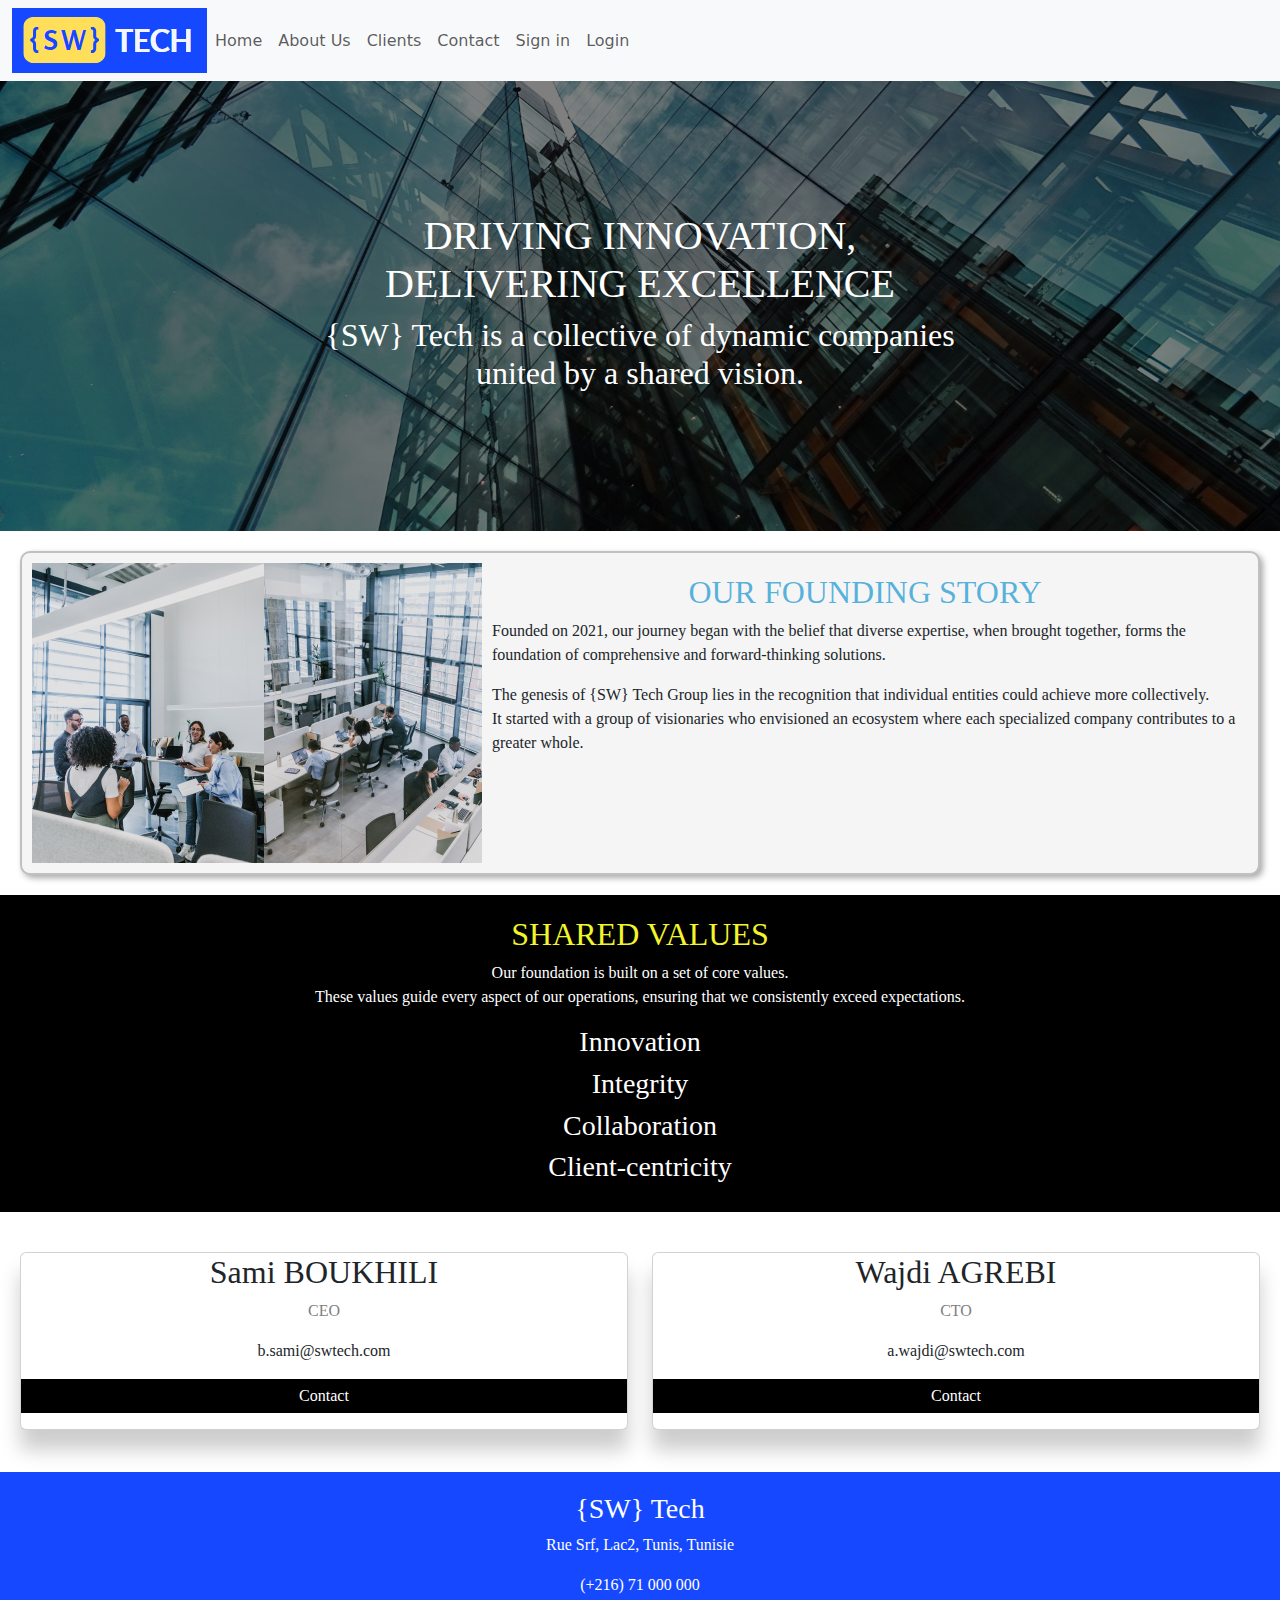
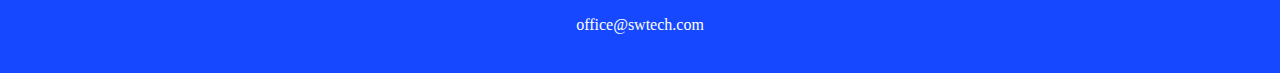
<file: index.html>
<!DOCTYPE html>
<html>

<head>
    <!-- Title -->
    <link rel="stylesheet" href="styles.css.css"/>
    <meta charset="utf-8"/>
    <title>{SW} Tech_Site</title>
    <link href="https://cdn.jsdelivr.net/npm/bootstrap@5.3.2/dist/css/bootstrap.min.css" rel="stylesheet">
</head>
    
    <body>
          <!-- ##### Navbar Area Start ##### -->
             
            <!-- Nav Start -->
           <nav class="navbar navbar-expand-lg navbar-light bg-light sticky-top">
            <div class="container-fluid">
              <a href="index.html"><img src="img/logo.SWTECH.png" alt=""></a>
              <button class="navbar-toggler" type="button" data-bs-toggle="collapse" data-bs-target="#collapsibleNavbar">
                <span class="navbar-toggler-icon"></span>
              </button>
              <div class="collapse navbar-collapse" id="collapsibleNavbar">
                <ul class="navbar-nav">
                  <li class="nav-item">
                    <a class="nav-link" href="index.html">Home</a>
                  </li>
                  <li class="nav-item">
                    <a class="nav-link" href="about-us.html">About Us</a></li>
                  </li>
                  <li class="nav-item">
                    <a class="nav-link" href="clients.html">Clients</a></li>
                  </li> 
                  <li class="nav-item">
                    <a class="nav-link" href="contact.html">Contact</a></li>
                  </li>
                  <li class="nav-item">
                    <a class="nav-link" href="Sign-in.html">Sign in</a></li>
                  </li> 
                  <li class="nav-item">
                    <a class="nav-link" href="login.html">Login</a></li>
                  </li>  
                </ul>
              </div>
            </div>
          </nav>
             <!-- Nav End -->
           <!-- ##### Navbar Area End ##### --> 
           <!-- ##### About Us Area Start ##### -->

    <div class="hero-image-home">
      <div class="hero-text-home">
        <h1>DRIVING INNOVATION,
          DELIVERING EXCELLENCE</h1>
        <h2>{SW} Tech is a collective of dynamic companies united by a shared vision.</h2>
      </div>
  </div>
  <div class="block-1-home">
    <img src="img/home1.png">
    <div class="text-home1">
      <h2>OUR FOUNDING STORY</h2>
    <p>Founded on 2021, our journey began with the belief that diverse expertise, when brought together, forms the foundation of comprehensive and forward-thinking solutions. </p> 
  <p>The genesis of {SW} Tech Group lies in the recognition that individual entities could achieve more collectively. </br>It started with a group of visionaries who envisioned an ecosystem where each specialized company contributes to a greater whole.</p>
  </div> 
</div>
<div class="block-2-home">
  <div class="text-home2">
    <h2>SHARED VALUES</h2>
  <p>Our foundation is built on a set of core values.</br>
    These values guide every aspect of our operations, ensuring that we consistently exceed expectations. </p> 
    <h3>Innovation </h3> 
  <h3>Integrity </h3>
<h3>Collaboration</h3>
<h3>Client-centricity</h3>
</div> 
</div>
<div class="Team">
<div class="row">
  <div class="column">
    <div class="card">
        <h2>Sami BOUKHILI</h2>
        <p class="title">CEO</p>
        <p>b.sami@swtech.com</p>
        <p><button class="button">Contact</button></p>
    </div>
  </div>
  <div class="column">
    <div class="card">
        <h2>Wajdi AGREBI</h2>
        <p class="title">CTO</p>
        <p>a.wajdi@swtech.com</p>
        <p><button class="button">Contact</button></p>
    </div>
  </div>
</div>
</div>
<!-- ##### Footer Area Start ##### -->
<footer class="footer-area">
  <div>
      <h3>{SW} Tech</h3>
      <p>Rue Srf, Lac2, Tunis, Tunisie</p>
      <p>(+216) 71 000 000</p>
      <p>office@swtech.com</p>                   
  </div>
</footer>
<!-- ##### Footer Area Start ##### -->
    </body>
   
</html>
</file>
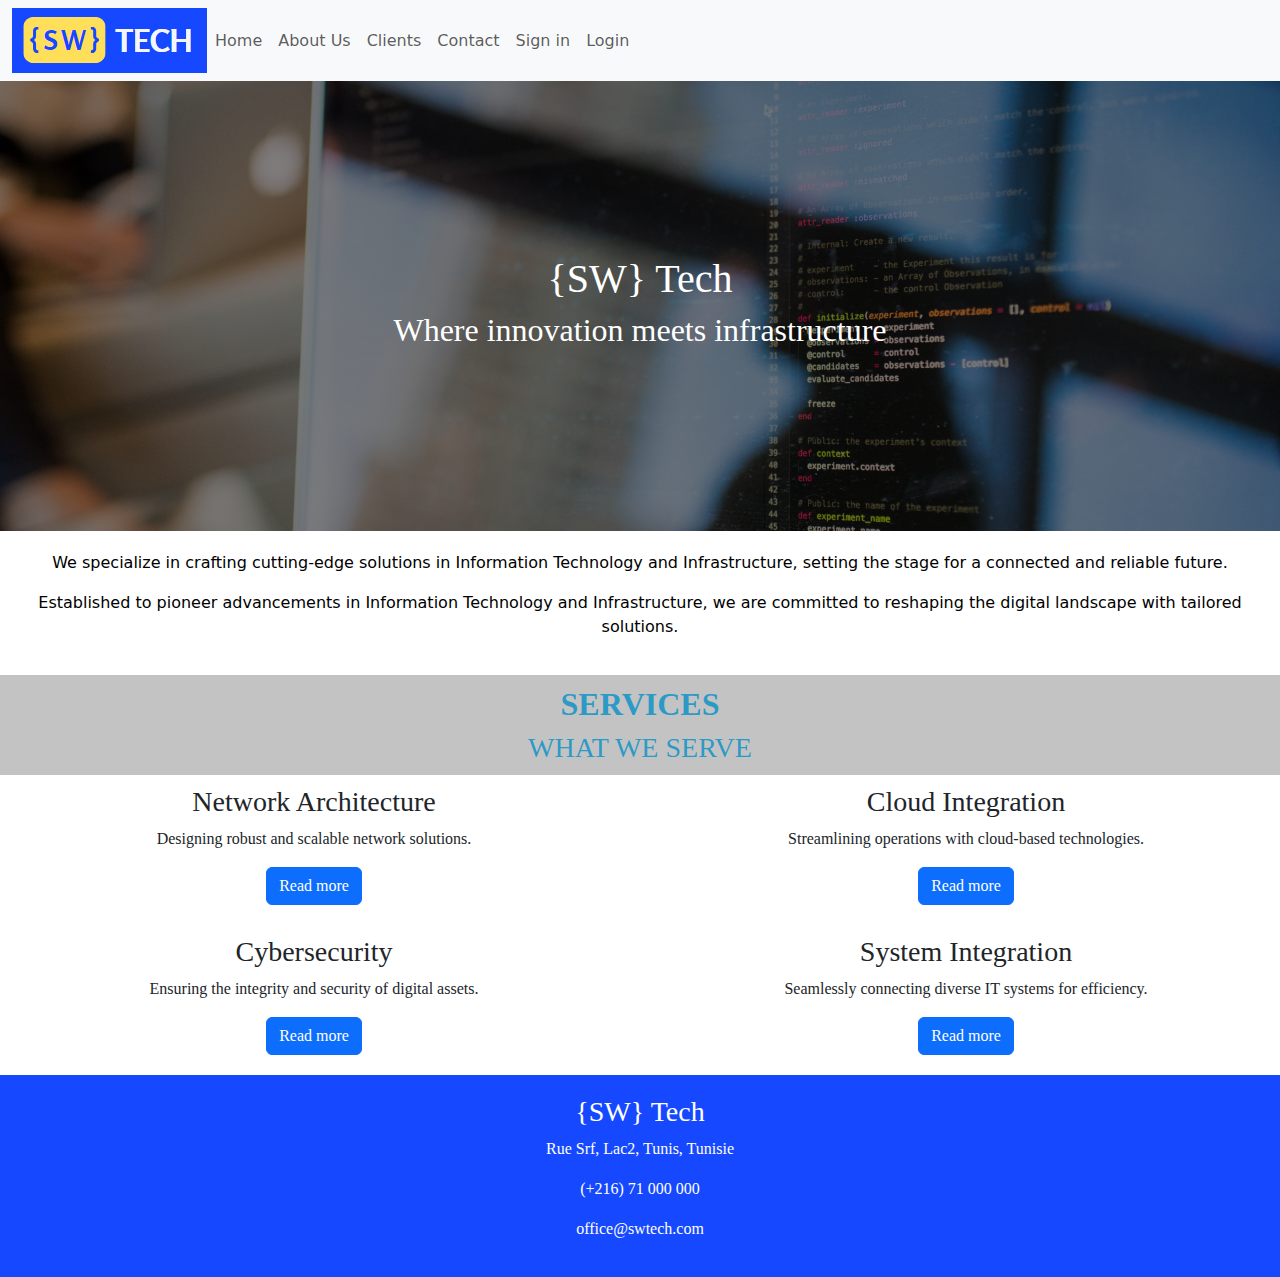
<file: about-us.html>
<!DOCTYPE html>
<html>
    <head>
        <!-- Title -->
        <link rel="stylesheet" href="styles.css.css"/>
        <meta charset="utf-8"/>
        <title>{SW} Tech_Site</title>
        <link href="https://cdn.jsdelivr.net/npm/bootstrap@5.3.2/dist/css/bootstrap.min.css" rel="stylesheet">
    </head>
    
    <body>
         <!-- ##### Navbar Area Start ##### -->
            <!-- Nav Start -->
            <nav class="navbar navbar-expand-lg navbar-light bg-light sticky-top">
                <div class="container-fluid">
                  <a href="index.html"><img src="img/logo.SWTECH.png" alt=""></a>
                  <button class="navbar-toggler" type="button" data-bs-toggle="collapse" data-bs-target="#collapsibleNavbar">
                    <span class="navbar-toggler-icon"></span>
                  </button>
                  <div class="collapse navbar-collapse" id="collapsibleNavbar">
                    <ul class="navbar-nav">
                      <li class="nav-item">
                        <a class="nav-link" href="index.html">Home</a>
                      </li>
                      <li class="nav-item">
                        <a class="nav-link" href="about-us.html">About Us</a></li>
                      </li>
                      <li class="nav-item">
                        <a class="nav-link" href="clients.html">Clients</a></li>
                      </li> 
                      <li class="nav-item">
                        <a class="nav-link" href="contact.html">Contact</a></li>
                      </li>
                      <li class="nav-item">
                        <a class="nav-link" href="Sign-in.html">Sign in</a></li>
                      </li> 
                      <li class="nav-item">
                        <a class="nav-link" href="login.html">Login</a></li>
                      </li>  
                    </ul>
                    
                  </div>
                </div>
              </nav>
                 <!-- Nav End -->
               <!-- ##### Navbar Area End ##### -->  
        <!-- ##### About Us Area Start ##### -->

    <div class="hero-image-aboutus">
        <div class="hero-text-aboutus">
          <h1>{SW} Tech</h1>
          <h2>Where innovation meets infrastructure</h2>
        </div>
    </div>
    <div class="text-aboutus">
        <p>We specialize in crafting cutting-edge solutions in Information Technology and Infrastructure, setting the stage for a connected and reliable future. </p> 
        <p>Established to pioneer advancements in Information Technology and Infrastructure, we are committed to reshaping the digital landscape with tailored solutions.</p>
    </div>
    <div class="titre-services">
    <h2>SERVICES</h2>
    <h3>WHAT WE SERVE</h3>
    </div>

    <div class="row">
        <div class="column">
                <h3>Network Architecture </h3>
                <p>Designing robust and scalable network solutions.</p>
                <a href="#" class="btn btn-primary">Read more</a>
        </div>
        <div class="column">
                <h3 >Cloud Integration</h3>
                <p>Streamlining operations with cloud-based technologies.</p>
                <a href="#" class="btn btn-primary">Read more</a>
        </div>
      </div>
    <div class="row">
        <div class="column" >
            <h3>Cybersecurity</h3>
            <p>Ensuring the integrity and security of digital assets.</p>
            <a href="#" class="btn btn-primary">Read more</a>
    </div>
    <div class="column">
            <h3>System Integration</h3>
            <p>Seamlessly connecting diverse IT systems for efficiency.</p>
            <a href="#" class="btn btn-primary">Read more</a>
    </div>
         
    </div>
     
<!-- ##### About Us Area End ##### -->
    </body>
<!-- ##### Footer Area Start ##### -->
<footer class="footer-area">
    <div>
        <h3>{SW} Tech</h3>
        <p>Rue Srf, Lac2, Tunis, Tunisie</p>
        <p>(+216) 71 000 000</p>
        <p>office@swtech.com</p>                   
    </div>
</footer>
<!-- ##### Footer Area Start ##### -->
    
</html>
</file>
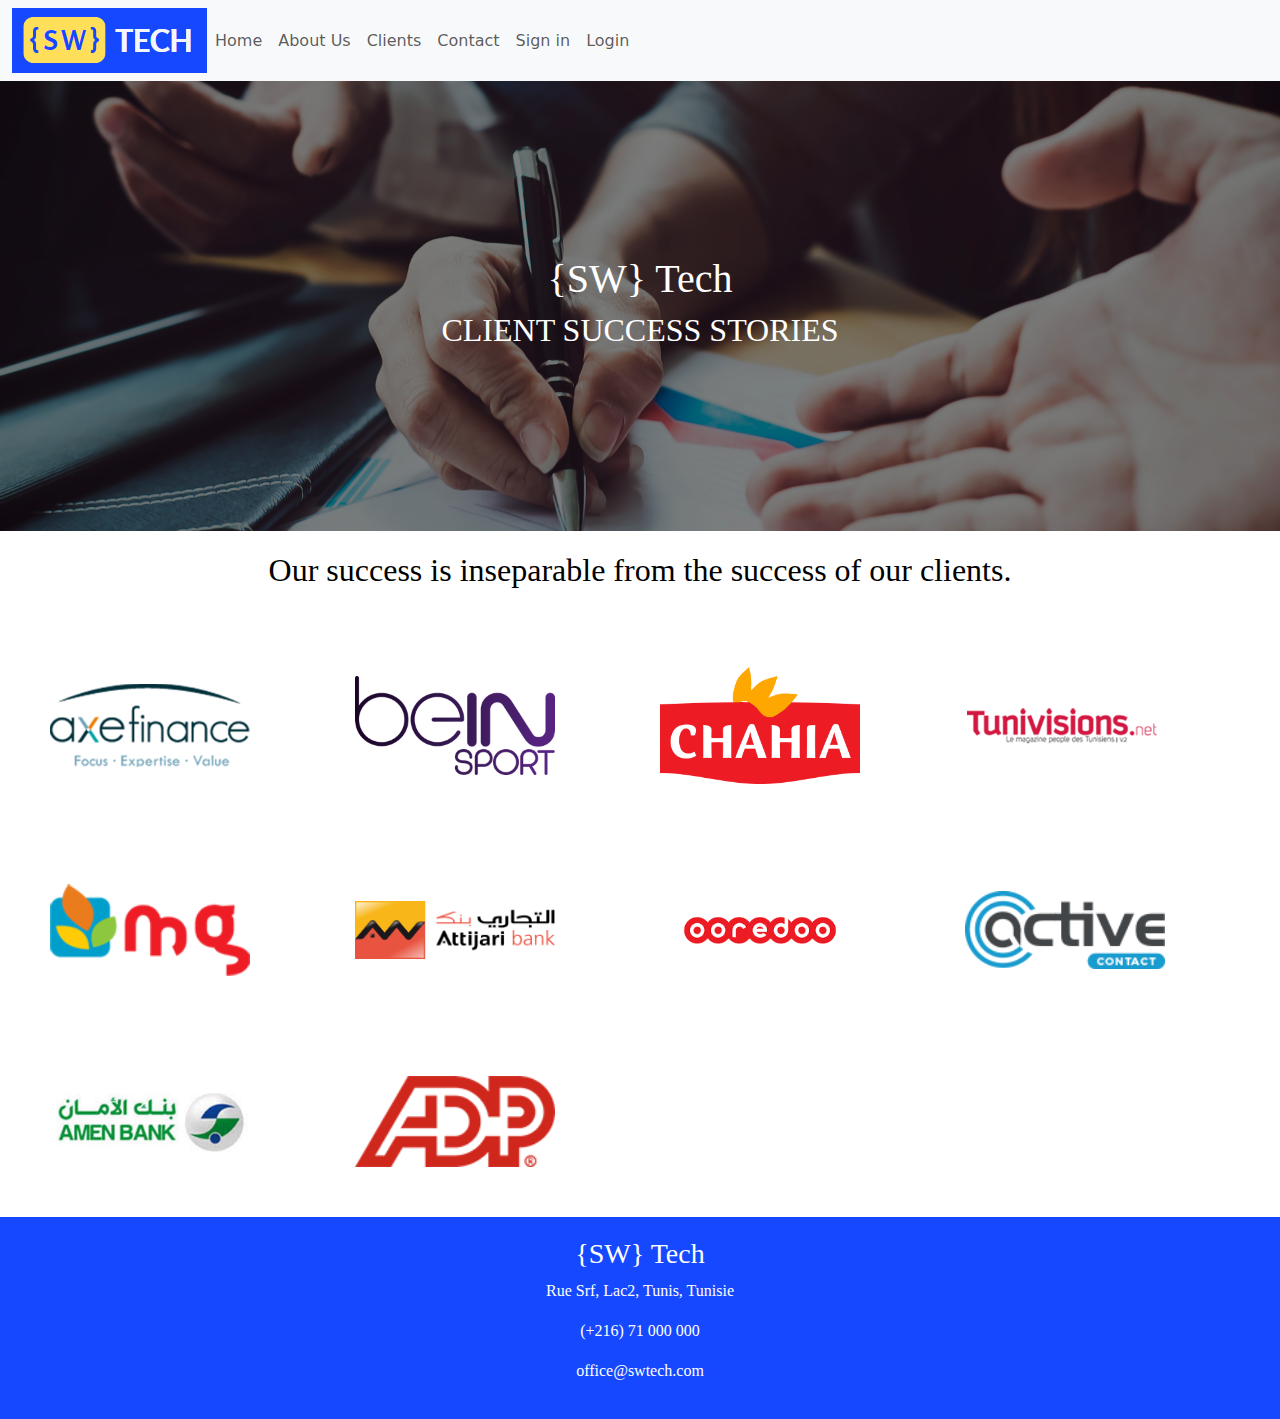
<file: clients.html>
<!DOCTYPE html>
<html>
    <head>
        <!-- Title -->
        <link rel="stylesheet" href="styles.css.css"/>
        <meta charset="utf-8"/>
        <title>{SW} Tech_Site</title>
        <link href="https://cdn.jsdelivr.net/npm/bootstrap@5.3.2/dist/css/bootstrap.min.css" rel="stylesheet">
    </head>
    
    <body>
         <!-- ##### Navbar Area Start ##### -->
            <!-- Nav Start -->
            <nav class="navbar navbar-expand-lg navbar-light bg-light sticky-top">
                <div class="container-fluid">
                  <a href="index.html"><img src="img/logo.SWTECH.png" alt=""></a>
                  <button class="navbar-toggler" type="button" data-bs-toggle="collapse" data-bs-target="#collapsibleNavbar">
                    <span class="navbar-toggler-icon"></span>
                  </button>
                  <div class="collapse navbar-collapse" id="collapsibleNavbar">
                    <ul class="navbar-nav">
                      <li class="nav-item">
                        <a class="nav-link" href="index.html">Home</a>
                      </li>
                      <li class="nav-item">
                        <a class="nav-link" href="about-us.html">About Us</a></li>
                      </li>
                      <li class="nav-item">
                        <a class="nav-link" href="clients.html">Clients</a></li>
                      </li>
                      <li class="nav-item">
                        <a class="nav-link" href="contact.html">Contact</a></li>
                      </li>
                      <li class="nav-item">
                        <a class="nav-link" href="Sign-in.html">Sign in</a></li>
                      </li> 
                      <li class="nav-item">
                        <a class="nav-link" href="login.html">Login</a></li>
                      </li>  
                    </ul>
                    
                  </div>
                </div>
              </nav>
                 <!-- Nav End -->
               <!-- ##### Navbar Area End ##### -->  
        <!-- ##### Clients Area Start ##### -->

    <div class="hero-image-clients">
        <div class="hero-text-clients">
          <h1>{SW} Tech</h1>
          <h2>CLIENT SUCCESS STORIES </h2>
        </div>
    </div>
    <div class="text-clients">
        <h2>Our success is inseparable from the success of our clients.</h2>
    </div>

    <div class="block.gallery">
    <div class="gallery">
      <a target="_blank" href="#">
        <img src="img/axfinance.png" alt="" >
      </a>
    </div>
    
    <div class="gallery">
      <a target="_blank" href="#">
        <img src="img/bein-sports.png" alt="" >
      </a>
    </div>
    
    <div class="gallery">
      <a target="_blank" href="#">
        <img src="img/logo-chahia.png" alt="">
      </a>
    </div>
    <div class="gallery">
      <a target="_blank" href="#">
        <img src="img/tunivision.png" alt="">
      </a>
    </div>
    <div class="gallery">
      <a target="_blank" href="#">
        <img src="img/logo-mg.png" alt="">
      </a>
    </div>
    <div class="gallery">
      <a target="_blank" href="#">
        <img src="img/logo-Atijari.png" alt="">
      </a>
    </div>
    <div class="gallery">
      <a target="_blank" href="#">
        <img src="img/ooredoo.png" alt="">
      </a>
    </div>
    <div class="gallery">
      <a target="_blank" href="#">
        <img src="img/logo-active-contact.png" alt="">
      </a>
    </div>
    <div class="gallery">
      <a target="_blank" href="#">
        <img src="img/logo.AmenBankjpg.jpg" alt="">
      </a>
    </div>
    <div class="gallery">
      <a target="_blank" href="#">
        <img src="img/logo.NewADP.png" alt="">
      </a>
    </div>
  </div>
<!-- ##### Clients Area End ##### -->
 
<!-- ##### Footer Area Start ##### -->
<footer class="footer-area">
    <div>
        <h3>{SW} Tech</h3>
        <p>Rue Srf, Lac2, Tunis, Tunisie</p>
        <p>(+216) 71 000 000</p>
        <p>office@swtech.com</p>                   
    </div>
</footer>
<!-- ##### Footer Area Start ##### -->
</body>
</html>
</file>
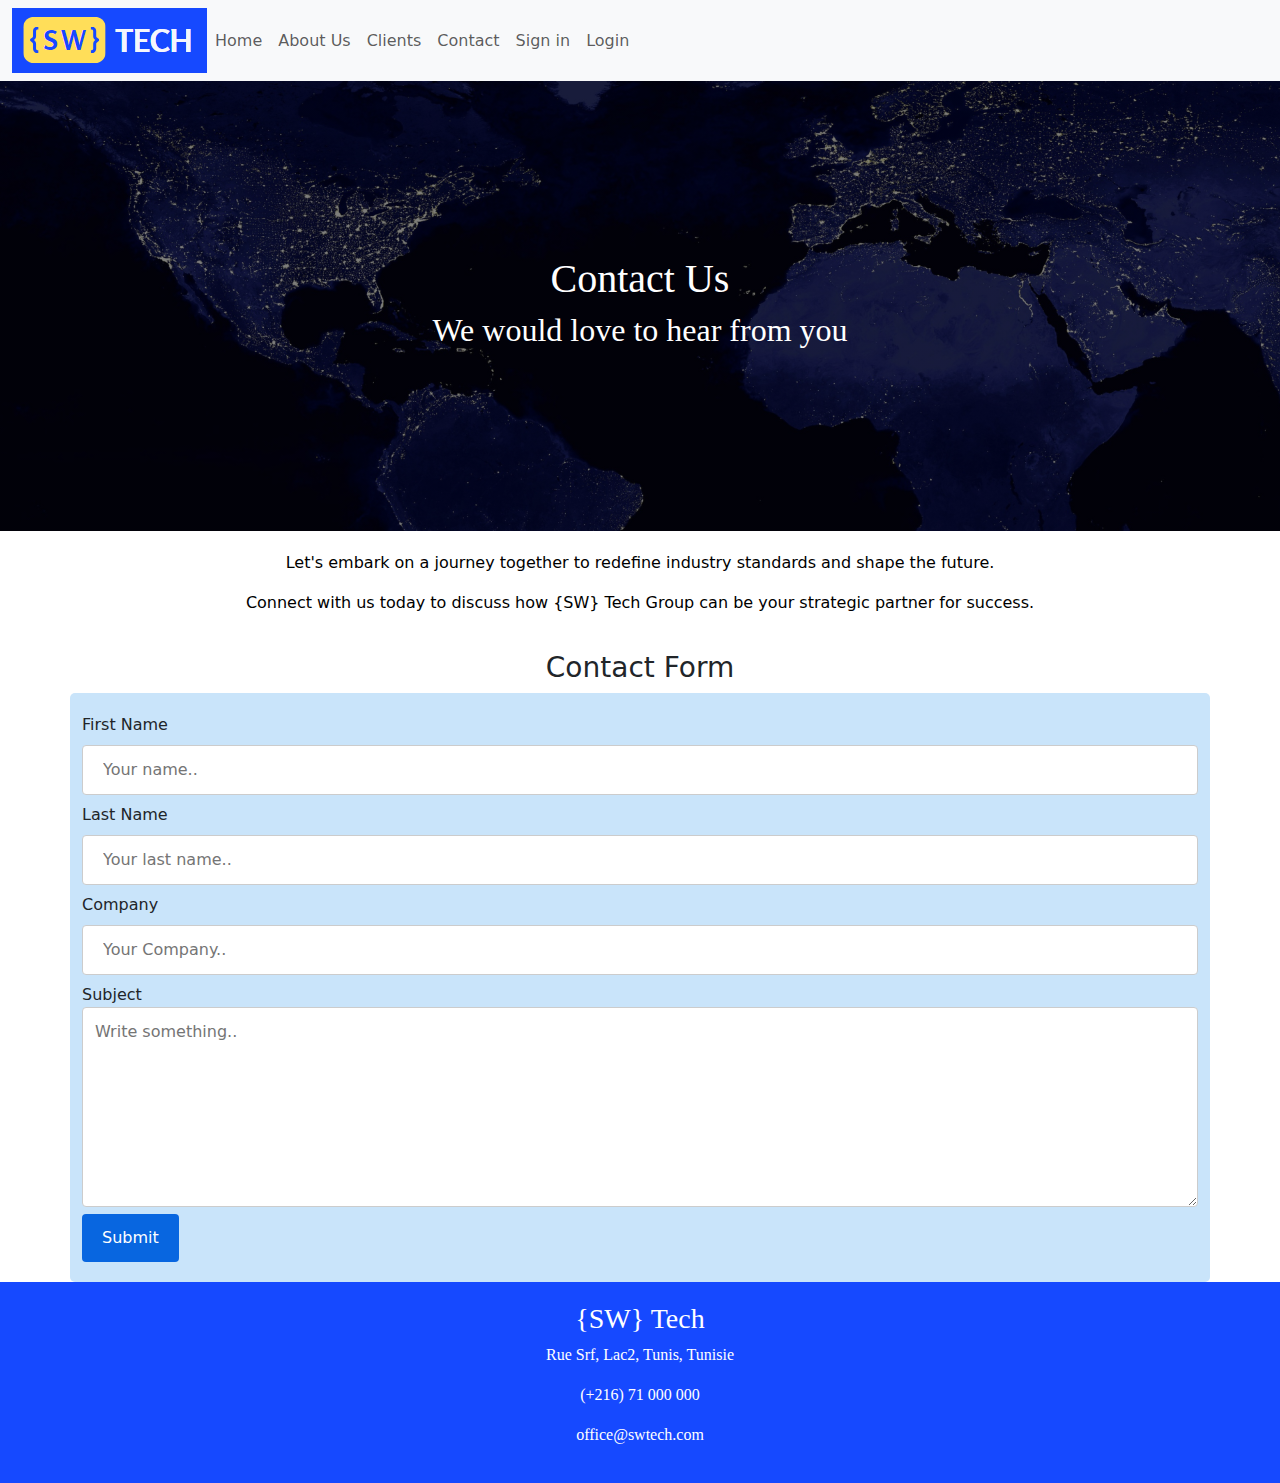
<file: contact.html>
<!DOCTYPE html>
<html>

    <head>
        <!-- Title -->
        <link rel="stylesheet" href="styles.css.css"/>
        <meta charset="utf-8"/>
        <title>{SW} Tech_Site</title>
        <link href="https://cdn.jsdelivr.net/npm/bootstrap@5.3.2/dist/css/bootstrap.min.css" rel="stylesheet">
    </head>
    
    <body>
     <!-- ##### Navbar Area Start ##### -->
             
            <!-- Nav Start -->
            <nav class="navbar navbar-expand-lg navbar-light bg-light sticky-top">
                <div class="container-fluid">
                  <a href="index.html"><img src="img/logo.SWTECH.png" alt=""></a>
                  <button class="navbar-toggler" type="button" data-bs-toggle="collapse" data-bs-target="#collapsibleNavbar">
                    <span class="navbar-toggler-icon"></span>
                  </button>
                  <div class="collapse navbar-collapse" id="collapsibleNavbar">
                    <ul class="navbar-nav">
                      <li class="nav-item">
                        <a class="nav-link" href="index.html">Home</a>
                      </li>
                      <li class="nav-item">
                        <a class="nav-link" href="about-us.html">About Us</a></li>
                      </li>
                      <li class="nav-item">
                        <a class="nav-link" href="clients.html">Clients</a></li>
                      </li> 
                      <li class="nav-item">
                        <a class="nav-link" href="contact.html">Contact</a></li>
                      </li> 
                      <li class="nav-item">
                        <a class="nav-link" href="Sign-in.html">Sign in</a></li>
                      </li> 
                      <li class="nav-item">
                        <a class="nav-link" href="login.html">Login</a></li>
                      </li>  
                    </ul>
                  </div>
                </div>
              </nav>
                 <!-- Nav End -->
               <!-- ##### Navbar Area End ##### -->  
 <!-- ##### Contact Area Start ##### -->

    <div class="contact-hero-image">
        <div class="contact-hero-text">
          <h1>Contact Us</h1>
          <h2>We would love to hear from you </h2>
        </div>
    </div>
    <div class="text-contact">
        
        <p>Let's embark on a journey together to redefine industry standards and shape the future.</p> 

        <p> Connect with us today to discuss how {SW} Tech Group can be your strategic partner for success.</p>
    </div>

    <h3 style="text-align: center">Contact Form</h3>

<div class="container">
  <form action="/action_page.php">
    <label for="fname">First Name</label>
    <input type="text" id="fname" name="firstname" placeholder="Your name..">
    <label for="lname">Last Name</label>
    <input type="text" id="lname" name="lastname" placeholder="Your last name..">
    <label for="companyname">Company</label>
    <input type="text" id="companyname" name="company" placeholder="Your Company..">
    <label for="subject">Subject</label>
    <textarea id="subject" name="subject" placeholder="Write something.." style="height:200px"></textarea>

    <input type="submit" value="Submit">
  </form>
</div>
<!-- ##### Contact Area End ##### -->
</body>
<!-- ##### Footer Area Start ##### -->
<footer class="footer-area">
    <div>
        <h3>{SW} Tech</h3>
        <p>Rue Srf, Lac2, Tunis, Tunisie</p>
        <p>(+216) 71 000 000</p>
        <p>office@swtech.com</p>                   
    </div>
</footer>
<!-- ##### Footer Area Start ##### -->
</html>
</file>
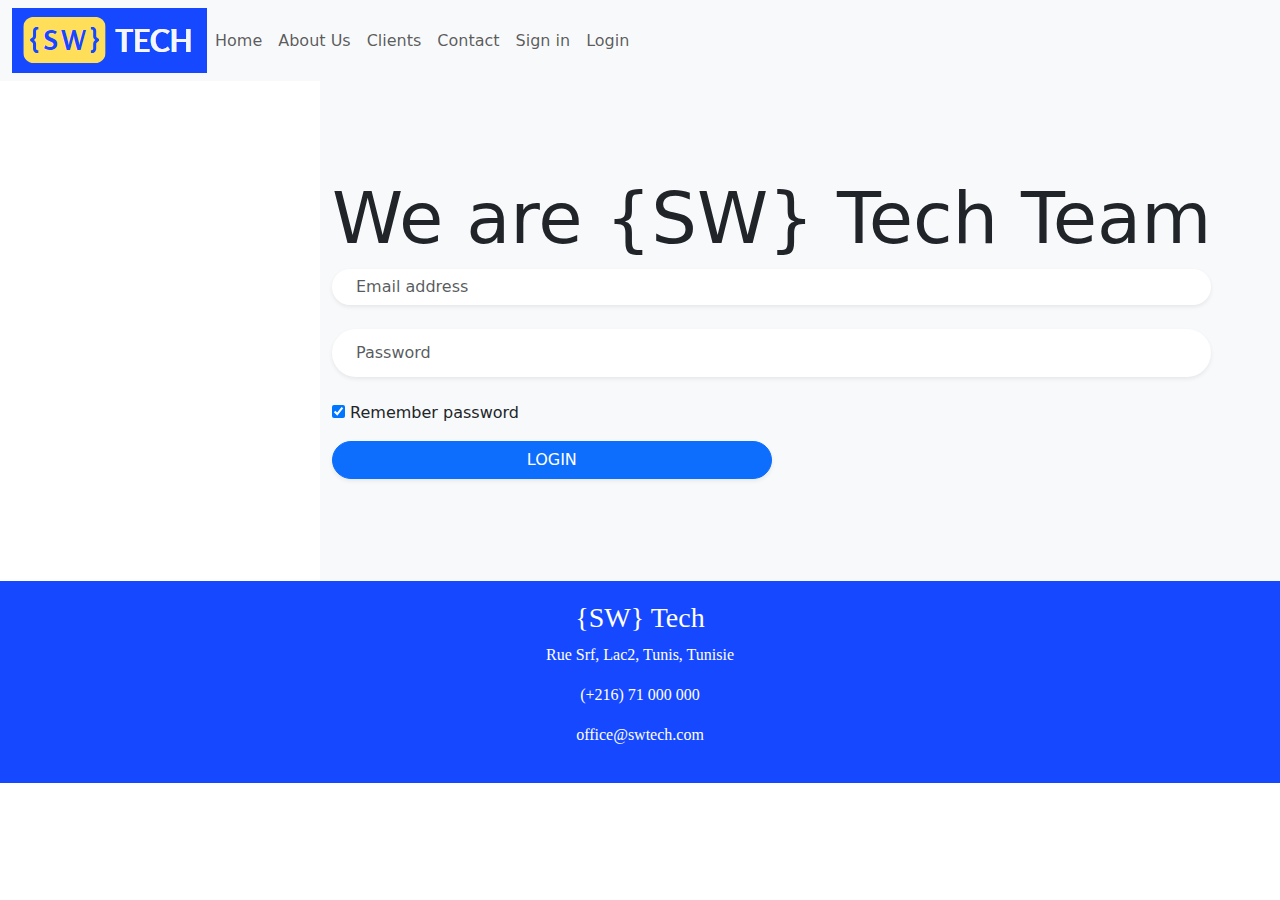
<file: login.html>
<!DOCTYPE html>
<html>
    <head>
        <!-- Title -->
        <link rel="stylesheet" href="styles.css.css"/>
        <meta charset="utf-8"/>
        <title>{SW} Tech_Site</title>
        <link href="https://cdn.jsdelivr.net/npm/bootstrap@5.3.2/dist/css/bootstrap.min.css" rel="stylesheet">
    </head>
    
    <body>
         <!-- ##### Navbar Area Start ##### -->
             
            <!-- Nav Start -->
            <nav class="navbar navbar-expand-lg navbar-light bg-light sticky-top">
              <div class="container-fluid">
                <a href="index.html"><img src="img/logo.SWTECH.png" alt=""></a>
                <button class="navbar-toggler" type="button" data-bs-toggle="collapse" data-bs-target="#collapsibleNavbar">
                  <span class="navbar-toggler-icon"></span>
                </button>
                <div class="collapse navbar-collapse" id="collapsibleNavbar">
                  <ul class="navbar-nav">
                    <li class="nav-item">
                      <a class="nav-link" href="index.html">Home</a>
                    </li>
                    <li class="nav-item">
                      <a class="nav-link" href="about-us.html">About Us</a></li>
                    </li>
                    <li class="nav-item">
                      <a class="nav-link" href="clients.html">Clients</a></li>
                    </li> 
                    <li class="nav-item">
                      <a class="nav-link" href="contact.html">Contact</a></li>
                    </li> 
                    <li class="nav-item">
                      <a class="nav-link" href="Sign-in.html">Sign in</a></li>
                    </li> 
                    <li class="nav-item">
                      <a class="nav-link" href="login.html">Login</a></li>
                    </li>  
                  </ul>
                </div>
              </div>
            </nav>
               <!-- Nav End -->
             <!-- ##### Navbar Area End ##### -->  
        <!-- ##### Login Area Start ##### -->
        <div class="container-fluid">
    <div class="row no-gutter">
      <!-- The image half -->
      <div class="col-md-3 d-none d-md-flex bg-image"></div>


      <!-- The content half -->
      <div class="col-md-9 bg-light">
          <div class="login d-flex align-items-center py-5">

              <!-- Demo content-->
              <div class="containerlogin">
                  <div class="row">
                      <div class="col-lg-10 col-xl-12 mx-auto">
                          <h3 class="display-2">We are {SW} Tech Team</h3>
                          <form>
                            
                              <div class="form-group mb-3">
                                  <input id="inputEmail" type="email" placeholder="Email address" required="" autofocus="" class="form-control rounded-pill border-0 shadow-sm px-4">
                              </div>
                              <div class="form-group mb-3">
                                  <input id="inputPassword" type="password" placeholder="Password" required="" class="form-control rounded-pill border-0 shadow-sm px-4 text-primary">
                              </div>
                              <div class="custom-control custom-checkbox mb-3">
                                  <input id="customCheck1" type="checkbox" checked class="custom-control-input">
                                  <label for="customCheck1" class="custom-control-label">Remember password</label>
                              </div>
                              <button type="submit" class="btn btn-primary btn-block text-uppercase mb-2 rounded-pill shadow-sm">Login</button>
                          </form>
                      </div>
                  </div>
              </div><!-- End -->

          </div>
      </div><!-- End -->

  </div>
</div>
<!-- ##### Login Area End ##### -->
    </body>
<!-- ##### Footer Area Start ##### -->
<footer class="footer-area">
    <div>
        <h3>{SW} Tech</h3>
        <p>Rue Srf, Lac2, Tunis, Tunisie</p>
        <p>(+216) 71 000 000</p>
        <p>office@swtech.com</p>                   
    </div>
</footer>
<!-- ##### Footer Area Start ##### -->
    
</html>
</file>
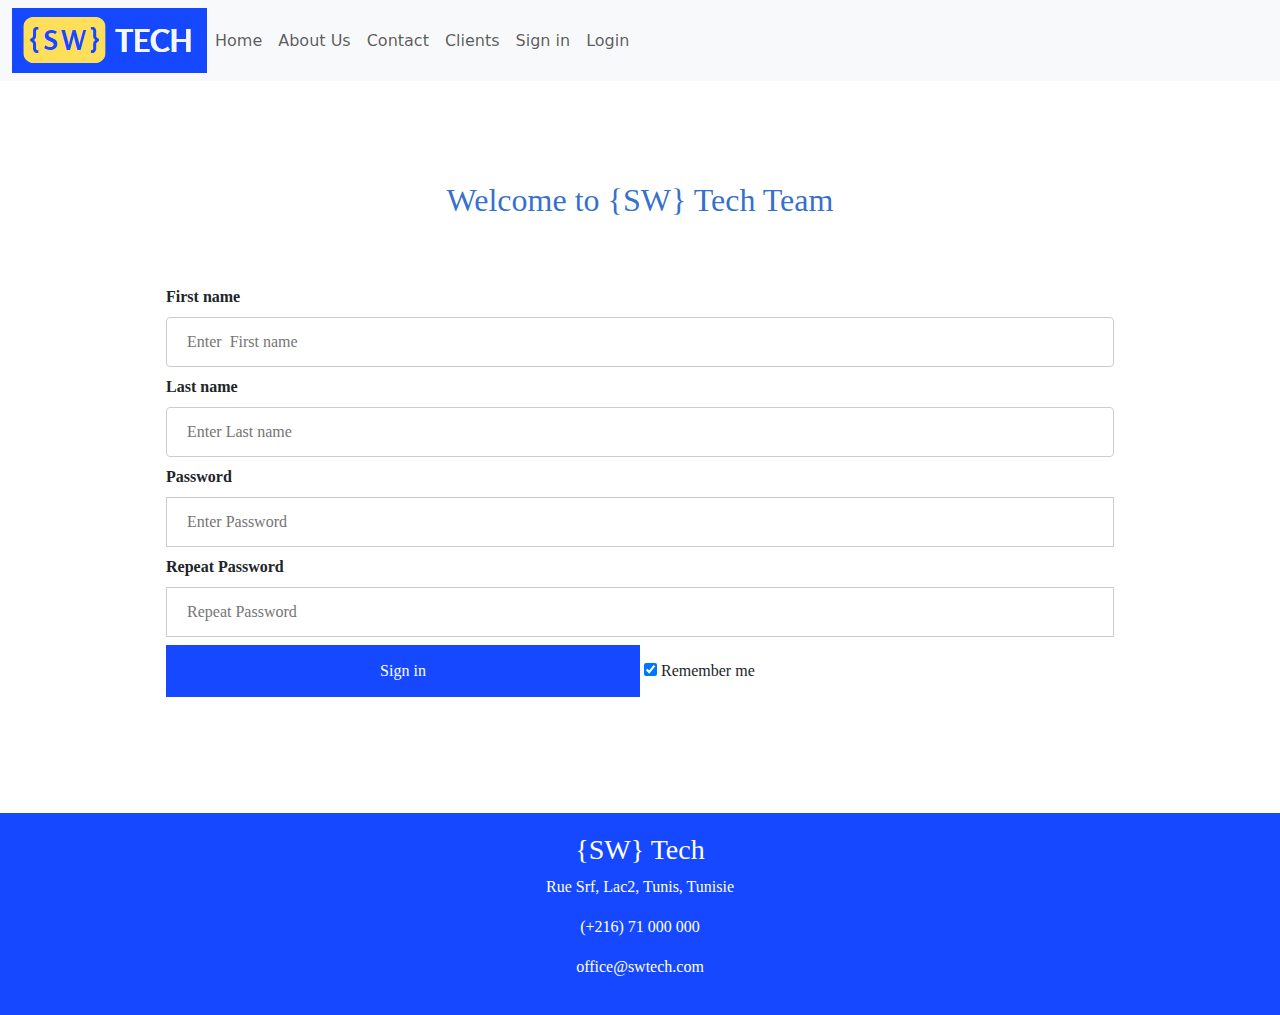
<file: sign-in.html>
<!DOCTYPE html>
<html>
    <head>
        <!-- Title -->
        <link rel="stylesheet" href="styles.css.css"/>
        <meta charset="utf-8"/>
        <title>{SW} Tech_Site</title>
        <link href="https://cdn.jsdelivr.net/npm/bootstrap@5.3.2/dist/css/bootstrap.min.css" rel="stylesheet">
    </head>
    
    <body>
         <!-- ##### Navbar Area Start ##### -->
             
            <!-- Nav Start -->
            <nav class="navbar navbar-expand-lg navbar-light bg-light sticky-top">
              <div class="container-fluid">
                <a href="index.html"><img src="img/logo.SWTECH.png" alt=""></a>
                <button class="navbar-toggler" type="button" data-bs-toggle="collapse" data-bs-target="#collapsibleNavbar">
                  <span class="navbar-toggler-icon"></span>
                </button>
                <div class="collapse navbar-collapse" id="collapsibleNavbar">
                  <ul class="navbar-nav">
                    <li class="nav-item">
                      <a class="nav-link" href="index.html">Home</a>
                    </li>
                    <li class="nav-item">
                      <a class="nav-link" href="about-us.html">About Us</a></li>
                    </li>
                    <li class="nav-item">
                      <a class="nav-link" href="contact.html">Contact</a></li>
                    </li> 
                    <li class="nav-item">
                      <a class="nav-link" href="clients.html">Clients</a></li>
                    </li> 
                    <li class="nav-item">
                      <a class="nav-link" href="Sign-in.html">Sign in</a></li>
                    </li> 
                    <li class="nav-item">
                      <a class="nav-link" href="login.html">Login</a></li>
                    </li>  
                  </ul>
                </div>
              </div>
            </nav>
               <!-- Nav End -->
             <!-- ##### Navbar Area End ##### -->  
        <!-- ##### Signin Area Start ##### -->
        <div class="Signin">
        <h2>Welcome to {SW} Tech Team</h2>
              <div class="containerSignin">
                          
                          <form action="/action_page.php" method="post">
                            <div class="container-Signin">
                              <label for="uname"><b>First name</b></label>
                              <input type="text" placeholder="Enter  First name" name="uname" required>
                              <label for="lname"><b>Last name</b></label>
                              <input type="text" placeholder="Enter Last name" name="lname" required>
                          
                              <label for="psw"><b>Password</b></label>
                              <input type="password" placeholder="Enter Password" name="psw" required>
                                  
                              <label for="psw-repeat"><b>Repeat Password</b></label>
                              <input type="password" placeholder="Repeat Password" name="psw-repeat" required>

                              <button type="submit">Sign in</button>
                              <label>
                                <input type="checkbox" checked="checked" name="remember"> Remember me
                              </label>
                            </div>
                          </form>
                      
              </div>
         </div>
<!-- ##### Signin Area End ##### -->
    </body>
<!-- ##### Footer Area Start ##### -->
<footer class="footer-area">
    <div>
        <h3>{SW} Tech</h3>
        <p>Rue Srf, Lac2, Tunis, Tunisie</p>
        <p>(+216) 71 000 000</p>
        <p>office@swtech.com</p>                   
    </div>
</footer>
<!-- ##### Footer Area Start ##### -->
    
</html>
</file>
<file: styles.css.css>
/* ##################### CSS  Page Home ##################### */
 .hero-image-home {
  background-image: linear-gradient(rgba(0, 0, 0, 0.5), rgba(0, 0, 0, 0.5)), url("img/home.png");
  height: 50%;
  background-position: center;
  background-repeat: no-repeat;
  background-size: cover;
  position: relative;
}

.hero-text-home {
  font-family: Segoe UI Light;
  text-align: center;
  position: absolute;
  top: 50%;
  left: 50%;
  transform: translate(-50%, -50%);
  color: white;
}
.block-1-home {
  display: flex;
  margin: 20px;
  padding: 10px;
  border: 2px solid #C0C0C0;
  background-color:#F5F5F5;
  border-radius: 10px;
  box-shadow: 3px 3px 6px 0 #A9A9A9;
}

.text-home1{
  h2 {
    color: rgba(4, 142, 206, 0.658);
    text-align: center;
  }
  padding: 10px;
  font-family: Segoe UI Light;

}
.block-2-home {
  padding: 10px;
  background-color:#000000;
}

.text-home2{
  h2 {
    color: rgb(241, 245, 41);
    text-align: center;
    
  }
  p {
    color: #ffffff;
    text-align: center;
  }
  h3 {
    color: #ffffff;
    text-align: center;
  }
  padding: 10px;
  font-family: Segoe UI Light;

}

.Team{
  margin-bottom: 80px;
  margin-top: 30px;
  margin-left: 20px;
  margin-right: 20px;
}

.card {
  box-shadow: 0 20px 20px 0 rgba(0, 0, 0, 0.2);
}

.title {
  color: grey;
}

.button {
  border: none;
  outline: 0;
  display: inline-block;
  padding: 5px;
  color: white;
  background-color: #000;
  text-align: center;
  cursor: pointer;
  width: 100%;
}

.button:hover {
  background-color: #555;
}

/* ##################### CSS  Page About Us ##################### */
.hero-image-aboutus {
  background-image: linear-gradient(rgba(0, 0, 0, 0.5), rgba(0, 0, 0, 0.5)), url("img/aboutus.png");
  height: 50%;
  background-position: center;
  background-repeat: no-repeat;
  background-size: cover;
  position: relative;
}

.hero-text-aboutus {
  font-family: Segoe UI Light;
  text-align: center;
  position: absolute;
  top: 50%;
  left: 50%;
  transform: translate(-50%, -50%);
  color: white;
}
.text-aboutus {
  text-align: center;
  padding: 20px 20px;
  color: #000;
}

/* CSS  columns services */
.titre-services{
  height: 100px; 
  font-family: Segoe UI Light;
  
  background-color:#c4c3c3;
  padding: 10px;
  h2 {
    color: rgba(23, 149, 199, 0.897);
    text-align: center;
    font-weight: bold;
  }
  h3 {
    color: rgba(23, 149, 199, 0.897);
    text-align: center;
  } 
}
  /* Create two equal columns that floats next to each other */
  * {
    box-sizing: border-box;
  }
  .row {
    display: flex;
  }
  .column {
    flex: 50%;
    padding: 10px;
    height: 150px; 
    font-family: Segoe UI Light;
    text-align: center;
  }
  /* ##################### CSS  Page Clients ##################### */
.hero-image-clients {
  background-image: linear-gradient(rgba(0, 0, 0, 0.5), rgba(0, 0, 0, 0.5)), url("img/clients.png");
  height: 50%;
  background-position: center;
  background-repeat: no-repeat;
  background-size: cover;
  position: relative;
}

.hero-text-clients {
  font-family: Segoe UI Light;
  text-align: center;
  position: absolute;
  top: 50%;
  left: 50%;
  transform: translate(-50%, -50%);
  color: white;
}
.text-clients {
  font-family: Segoe UI Light;
  text-align: center;
  padding: 20px 20px;
  color: #000;
}

/* CSS  gallery clients */

  .gallery {
    display: inline-block;
    margin :50px;
    width: 200px;
  }

.gallery:hover {
  background-color: #777;
}

div.gallery img {
  
  width: 100%;
  height: auto;
}

  
/* #####################  CSS  Page Contact  ##################### */
body {font-family: Segoe UI Light ;}

.contact-hero-image {
  background-image: linear-gradient(rgba(0, 0, 0, 0.5), rgba(0, 0, 0, 0.5)), url("img/contactus.png");
  height: 50%;
  background-position: center;
  background-repeat: no-repeat;
  background-size: cover;
  position: relative;
}

.contact-hero-text {
  font-family: Segoe UI Light;
  text-align: center;
  position: absolute;
  top: 50%;
  left: 50%;
  transform: translate(-50%, -50%);
  color: white;
}
.text-contact {
  text-align: center;
  padding: 20px 20px;
  color: #000;
}

* {box-sizing: border-box;}

input[type=text], select, textarea {
width: 100%;
padding: 12px;
border: 1px solid #ccc;
border-radius: 4px;
box-sizing: border-box;
margin-top: 6px;
margin-bottom: 16px;
resize: vertical;
}

input[type=submit] {
background-color: #0866e0;
color: white;
padding: 12px 20px;
border: none;
border-radius: 4px;
cursor: pointer;
}

input[type=submit]:hover {
background-color: #0866e0;
}

.container {
border-radius: 5px;
background-color: #c9e4fa;
padding: 20px;
}

body, html {
  height: 100%;
  margin: 0;
  font-family: Segoe UI Light;
}

/* ##################### CSS  Page Signin #####################  */
.Signin{
  margin: 100px;
  h2 {
    color: rgba(23, 93, 199, 0.897);
    text-align: center;
    font-family: Segoe UI Light ;
  }
}

.container-Signin {
  margin: 50px;
  padding: 16px;
  font-family: Segoe UI Light ;
}
input[type=text], input[type=password] {
  width: 100%;
  padding: 12px 20px;
  margin: 8px 0;
  display: inline-block;
  border: 1px solid #ccc;
  box-sizing: border-box;
}

button {
  background-color: #1649FF;
  color: white;
  padding: 14px 20px;
  margin: 8px 0;
  border: 10px;
  cursor: pointer;
  width: 50%;
}

/* ##################### CSS  Page Login #####################  */

.login,
.image {
  min-height: 500px;
}

.bg-image {
  background-image: url('https://bootstrapious.com/i/snippets/sn-page-split/bg.jpg');
  background-size: cover;
  background-position: center center;
}
  /* ##################### CSS  Footer ##################### */
.footer-area {
  
  font-family: Segoe UI Light;
  text-align: center;
  color: #fff;
  background-color: #1649FF;
  padding: 20px 20px;
}
</file>
